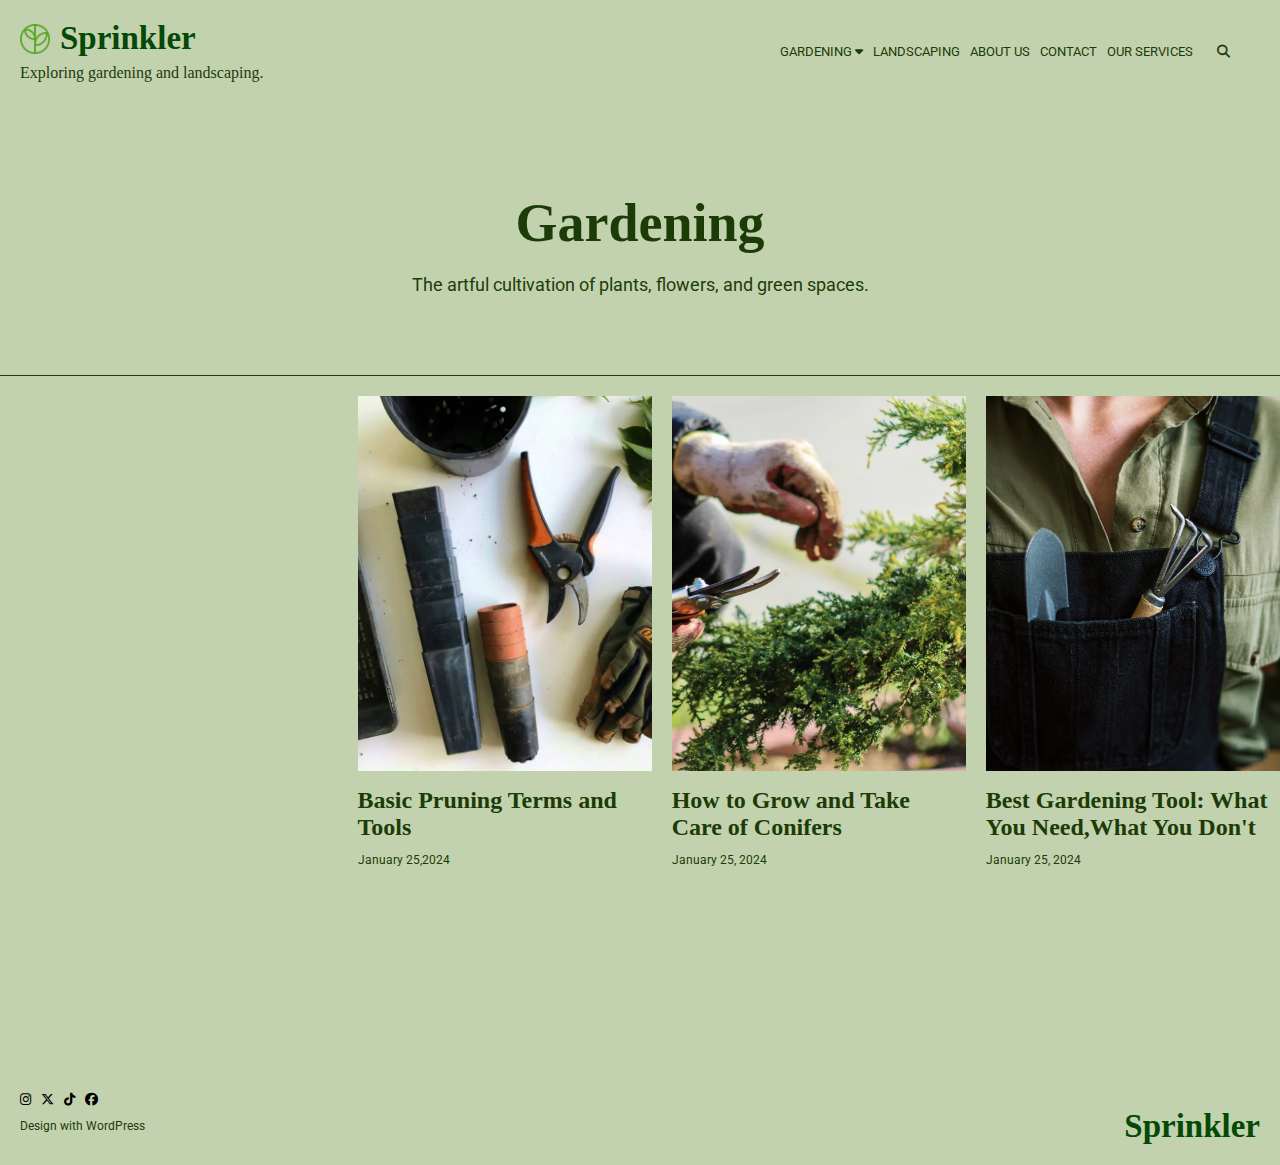
<file: page2.html>
<!DOCTYPE html>
<html lang="en">
<head>
    <meta charset="UTF-8">
    <meta name="viewport" content="width=device-width, initial-scale=1.0">
    <link rel="stylesheet" href="./page2.css">
    <link rel="stylesheet" href="https://cdnjs.cloudflare.com/ajax/libs/font-awesome/6.7.2/css/all.min.css"
        integrity="sha512-Evv84Mr4kqVGRNSgIGL/F/aIDqQb7xQ2vcrdIwxfjThSH8CSR7PBEakCr51Ck+w+/U6swU2Im1vVX0SVk9ABhg=="
        crossorigin="anonymous" referrerpolicy="no-referrer" />
    <link rel="preconnect" href="https://fonts.googleapis.com">
    <link rel="preconnect" href="https://fonts.gstatic.com" crossorigin>
    <link
        href="https://fonts.googleapis.com/css2?family=Montserrat:ital,wght@0,100..900;1,100..900&family=Roboto:ital,wght@0,100..900;1,100..900&family=Work+Sans:ital,wght@0,100..900;1,100..900&display=swap"
        rel="stylesheet">
    <title>Gardening</title>
</head>

<body>
    <header>
        <nav>
            <div class="nav-log">
                <div class="logo">
                    <a href="http://127.0.0.1:5500/project4/index.html"><img src="./site-logo-1.webp" alt="">
                        <p>Sprinkler</p>
                    </a>
                </div>
                <div class="logo-cont">
                    <p>Exploring gardening and landscaping.</p>
                </div>
            </div>

            <div class="nav-links">
                <ul>
                    <li><a href="">GARDENING <i class="fa-solid fa-caret-down"></i></a></li>
                    <li><a href="">LANDSCAPING</a></li>
                    <li><a href="">ABOUT US</a></li>
                    <li><a href="">CONTACT</a></li>
                    <li><a href="">OUR SERVICES</a></li>
                    <li class="search"><a href=""><i class="fa-solid fa-magnifying-glass"></i></a></li>

                </ul>
                <li class="bar"><a href=""><i class="fa-solid fa-bars"></i></a></li>

            </div>
        </nav>
        <div class="spacer">

        </div>
        <section class="hero-section">
            <div class="hero-cont">
                <h2>Gardening</h2>
                <p>The artful cultivation of plants, flowers, and green spaces.</p>
            </div>
        </section>
    </header>
    <main>
        <div class="spacer"></div>
        <div class="line"></div>
        <!-- <div class="line"></div> -->
            <div class="garden-content">
                <div class="gc-space"></div>
                <div class="gc-cards">
                    <div class="gc-subcards">
                        <div class="gc1">
                            <a href=""><img src="./62b95-post-9-scaled-1.webp" alt=""></a>
                            <a href="">
                                <h3>Basic Pruning Terms and Tools</h3>
                            </a>
                            <p>January 25,2024</p>
                        </div>
                        <div class="gc2">
                            <a href=""><img src="./e8579-post-8-scaled-1.webp" alt=""></a>
                            <a href="">
                                <h3>How to Grow and Take Care of Conifers</h3>
                            </a>
                            <p>January 25, 2024</p>
                        </div>
                        <div class="gc3">
                            <a href=""><img src="./240ba-post-7-scaled-1.webp" alt=""></a>
                            <a href="">
                                <h3>Best Gardening Tool: What You Need,What You Don't</h3>
                            </a>
                            <p>January 25, 2024</p>
                        </div>
                    </div>
                    <!-- <div class="gc-read-link">
                        <a href="">
                            <p>READ ALL GARDENING POSTS</p>
                        </a>
                    </div> -->
                </div>
            </div>
            <div class="spacer"></div>
            <div class="spacer"></div>
            <!-- <div class="spacer"></div> -->
            <!-- <div class="spacer"></div> -->
    </main>
    <footer>
        <div class="foot-links">
            <a href=""><i class="fa-brands fa-instagram"></i></a>
            <a href=""><i class="fa-brands fa-x-twitter"></i></a>
            <a href=""><i class="fa-brands fa-tiktok"></i></a>
            <a href=""><i class="fa-brands fa-facebook"></i></a>
        </div>

        <div class="foot-logo">
            <p class="D-W">Design with <a href="">WordPress</a></p>
            <a href=""><p class="F-L">Sprinkler</p></a>
        </div>
    </footer>
</body>

</html>
</file>
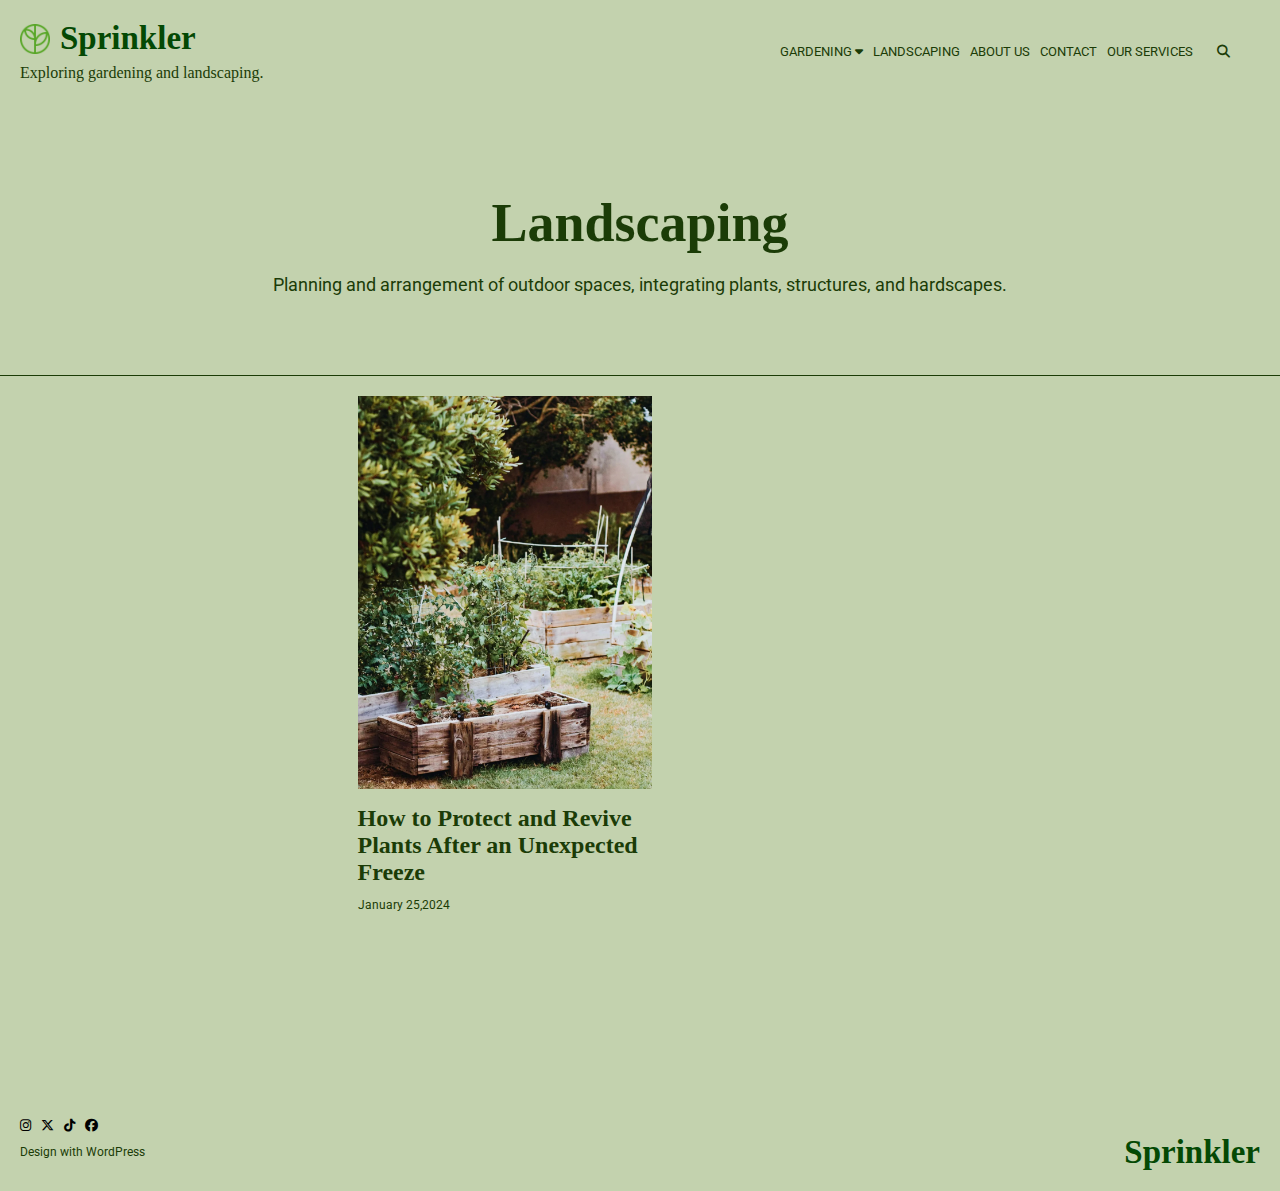
<file: page3.html>
<!DOCTYPE html>
<html lang="en">
<head>
    <meta charset="UTF-8">
    <meta name="viewport" content="width=device-width, initial-scale=1.0">
    <link rel="stylesheet" href="./page2.css">
    <link rel="stylesheet" href="https://cdnjs.cloudflare.com/ajax/libs/font-awesome/6.7.2/css/all.min.css"
        integrity="sha512-Evv84Mr4kqVGRNSgIGL/F/aIDqQb7xQ2vcrdIwxfjThSH8CSR7PBEakCr51Ck+w+/U6swU2Im1vVX0SVk9ABhg=="
        crossorigin="anonymous" referrerpolicy="no-referrer" />
    <link rel="preconnect" href="https://fonts.googleapis.com">
    <link rel="preconnect" href="https://fonts.gstatic.com" crossorigin>
    <link
        href="https://fonts.googleapis.com/css2?family=Montserrat:ital,wght@0,100..900;1,100..900&family=Roboto:ital,wght@0,100..900;1,100..900&family=Work+Sans:ital,wght@0,100..900;1,100..900&display=swap"
        rel="stylesheet">
    <title>Landscaping</title>
</head>
<body>
    <header>
        <nav>
            <div class="nav-log">
                <div class="logo">
                    <a href="http://127.0.0.1:5500/project4/index.html"><img src="./site-logo-1.webp" alt="">
                        <p>Sprinkler</p>
                    </a>
                </div>
                <div class="logo-cont">
                    <p>Exploring gardening and landscaping.</p>
                </div>
            </div>

            <div class="nav-links">
                <ul>
                    <li><a href="">GARDENING <i class="fa-solid fa-caret-down"></i></a></li>
                    <li><a href="">LANDSCAPING</a></li>
                    <li><a href="">ABOUT US</a></li>
                    <li><a href="">CONTACT</a></li>
                    <li><a href="">OUR SERVICES</a></li>
                    <li class="search"><a href=""><i class="fa-solid fa-magnifying-glass"></i></a></li>

                </ul>
                <li class="bar"><a href=""><i class="fa-solid fa-bars"></i></a></li>

            </div>
        </nav>
        <div class="spacer">

        </div>
        <section class="hero-section">
            <div class="hero-cont">
                <h2>Landscaping</h2>
                <p>Planning and arrangement of outdoor spaces, integrating plants, structures, and hardscapes.</p>
            </div>
        </section>
    </header>
    <main>
        <div class="spacer"></div>
        <div class="line"></div>
        <div class="garden-content">
            <div class="gc-space"></div>
            <div class="gc-cards">
                <div class="gc-subcards">
                    <div class="gc1">
                        <a href=""><img src="./cd6f5-post-5-scaled-1.webp" alt=""></a>
                        <a href="">
                            <h3>How to Protect and Revive Plants After an Unexpected Freeze</h3>
                        </a>
                        <p>January 25,2024</p>
                    </div>
                    
                </div>
                </div>
        </div>
        <div class="spacer"></div>
        <div class="spacer"></div>
    </main>
    <footer>
        <div class="foot-links">
            <a href=""><i class="fa-brands fa-instagram"></i></a>
            <a href=""><i class="fa-brands fa-x-twitter"></i></a>
            <a href=""><i class="fa-brands fa-tiktok"></i></a>
            <a href=""><i class="fa-brands fa-facebook"></i></a>
        </div>

        <div class="foot-logo">
            <p class="D-W">Design with <a href="">WordPress</a></p>
            <a href=""><p class="F-L">Sprinkler</p></a>
        </div>
    </footer>
</body>
</html>
</file>
<file: page2.css>
*{
    margin: 0px;
    padding: 0px;
    box-sizing: border-box;
    text-decoration: none;
    /* font-family: "Roboto", serif; */
}
body{
    /* padding: 20px; */
    background-color: #c3d2ae;
}
nav{
    padding: 20px;
  display: flex;
  justify-content: space-between;
  align-items: center;
}
.logo a{
    display: flex;
    align-items: center;
}
.logo img{
   width: 30px;
   height: 30px;
}
.logo p{
  font-size: 33px;
  padding-left: 10px;
  font-weight: bolder;
  color: rgb(4, 73, 4);

}
.logo-cont p{
    padding-top: 7px;
    color: #1b3c07;
}
.nav-links ul{
    display: flex;
    flex-wrap: wrap;
    padding-right: 30px;
    list-style: none;
    gap: 10px;
  
}
.nav-links ul li a{
    color: #1b3c07;
    font-size: 13px;
    font-family: "Roboto", serif;
}
.search{
    padding-left: 14px;
}
.bar{
    display: none;
}
.spacer{
    padding: 35px;
}
.hero-cont{
    display: flex;
    flex-direction: column;
    justify-content: center;
    align-items: center;
    text-align: left;
}
.hero-cont p{
    color: #1b3c07;
    font-size: large;
    font-family: "Roboto", serif;
}
.hero-cont h2{
    padding: 20px;
    font-size: 54px;
    color: #1b3c07;
}
.line{
    width: 100%;
    height: 0.5px;
    background-color: #1b3c07;;
    margin-top: 10px;
}
.spacer{
    padding: 35px;
}
.garden-content{
    display: grid;
    grid-template-columns: 1fr 3fr;
    padding-top: 20px;
    gap: 50px;
}

.gc-subcards{
    display: grid;
    grid-template-columns: 1fr 1fr 1fr;
    gap: 20px;
}
.gc-subcards img{
    width: 100%;
    height: 70%;
   object-fit: cover;
   object-position: center;

}
.gc-subcards h3{
    font-size: 24px;
    color: #1b3c07;
    /* width: 80%; */
    padding-top: 12px;
    padding-left: 0px;
}
.gc-subcards p{
    padding-top: 12px;
    font-size: 12px;
    font-weight: 400;
    font-family: "Roboto", serif;
    color: #1b3c07;
}
.gc-read-link{
    margin-top: 20px;
}
.gc-read-link a{
    font-size: 12px;
    color: #1b3c07;
    font-family: "Roboto", serif;
}
footer{
    padding: 20px;
}
.foot-links{
    display: flex;
    gap: 10px;
}
.foot-links a{
    color: black;
    font-size: small;
}

.foot-logo{
    display: flex;
    justify-content: space-between;
    align-items: center;
    /* padding-top: 20px; */
}
.D-W{
    font-size: 12px;
    font-weight: 400;
    font-family: "Roboto", serif;
    color: #1b3c07;
}
.D-W a{
    color: #1b3c07;
}
.F-L{
    font-size: 33px;
    padding-left: 10px;
    font-weight: bolder;
    color: rgb(4, 73, 4);
}
</file>
